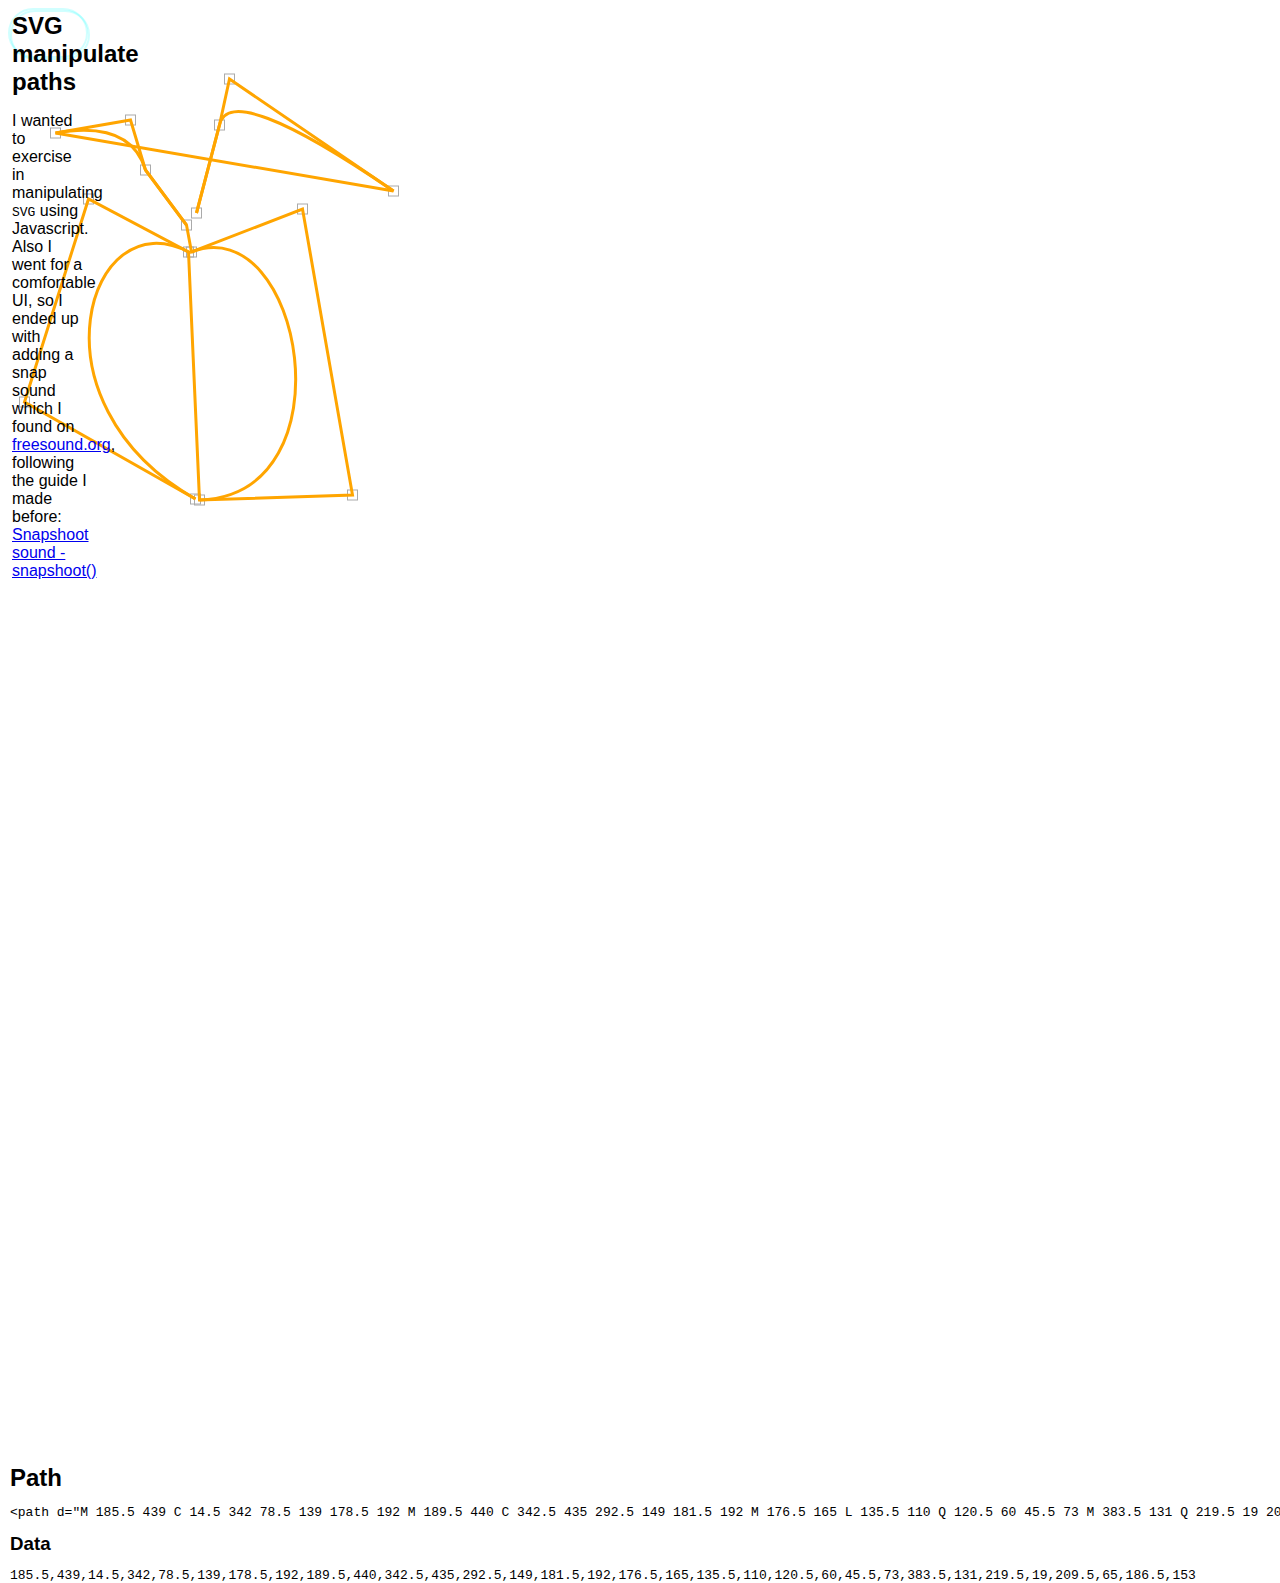
<file: pages/graficos/index.html>
<!doctype html>
<html lang="pt-br">

<head>
	<title>
		Aula HTML 5
	</title>
	<meta charset="utf-8">
	<link rel="stylesheet" type="text/css" href="../../styles/style.css">
	<link rel="stylesheet" href="https://cdn.jsdelivr.net/npm/bootstrap@4.6.1/dist/css/bootstrap.min.css" integrity="sha384-zCbKRCUGaJDkqS1kPbPd7TveP5iyJE0EjAuZQTgFLD2ylzuqKfdKlfG/eSrtxUkn" crossorigin="anonymous">
	<script type="text/javascript" src="./../../scripts/jquery-3.6.0.min.js"></script>
</head>

<body>
	<!-- <div class="box-chart">
		<svg id="chart" viewBox="0 0 1000 500" xmlns="http://www.w3.org/2000/svg">
			<path id="col_1"
				d="  M0,500  					h25.806451612903228  v-0.6373447093142204  	q0,-4 -4,-4  h-17.806451612903228  q-4,0 -4,4  Z"
				fill="#f74567" />
			<path
				d="  M32.25806451612903,500  	h25.806451612903228  v-8.975047315891004  	q0,-4 -4,-4  h-17.806451612903228  q-4,0 -4,4  Z"
				fill="#f74567" />
			<path
				d="  M64.51612903225806,500  	h25.806451612903228  v-23.04184811410238  	q0,-4 -4,-4  h-17.806451612903228  q-4,0 -4,4  Z"
				fill="#f74567" />
			<path
				d="  M96.7741935483871,500  	h25.806451612903228  v-28.342318176314848  	q0,-4 -4,-4  h-17.806451612903228  q-4,0 -4,4  Z"
				fill="#f74567" />
			<path
				d="  M129.03225806451613,500  h25.806451612903228  v-61.49273947645406  	q0,-4 -4,-4  h-17.806451612903228  q-4,0 -4,4  Z"
				fill="#f74567" />
			<path
				d="  M161.29032258064515,500  h25.806451612903228  v-60.79083096442321  	q0,-4 -4,-4  h-17.806451612903228  q-4,0 -4,4  Z"
				fill="#f74567" />
			<path
				d="  M193.5483870967742,500  	h25.806451612903228  v-59.16613449939348  	q0,-4 -4,-4  h-17.806451612903228  q-4,0 -4,4  Z"
				fill="#f74567" />
			<path
				d="  M225.80645161290323,500  h25.806451612903228  v-113.36001190207412  	q0,-4 -4,-4  h-17.806451612903228  q-4,0 -4,4  Z"
				fill="#f74567" />
			<path
				d="  M258.06451612903226,500  h25.806451612903228  v-76.02816364759298  	q0,-4 -4,-4  h-17.806451612903228  q-4,0 -4,4  Z"
				fill="#f74567" />
			<path
				d="  M290.3225806451613,500  	h25.806451612903228  v-94.71559873720969  	q0,-4 -4,-4  h-17.806451612903228  q-4,0 -4,4  Z"
				fill="#f74567" />
			<path
				d="  M322.5806451612903,500  	h25.806451612903228  v-88.67236020489435  	q0,-4 -4,-4  h-17.806451612903228  q-4,0 -4,4  Z"
				fill="#f74567" />
			<path
				d="  M354.83870967741933,500  h25.806451612903228  v-121.23225584801503  	q0,-4 -4,-4  h-17.806451612903228  q-4,0 -4,4  Z"
				fill="#f74567" />
		</svg>
	</div> -->
	<div>
		<!-- HTML START -->
		<div class="container">
			<div class="jumbotron">
				<div class="container">
					<h2>SVG manipulate paths</h2>
					<p>I wanted to exercise in manipulating <code>SVG</code> using Javascript. Also I went for a
						comfortable UI, so I ended up with adding a snap sound which I found on <a
							href="http://www.freesound.org/people/Snapper4298/sounds/177496/">freesound.org</a>,
						following the guide I made before: <a href="https://codepen.io/netsi1964/pen/IHwco">Snapshoot
							sound - snapshoot()</a>
					</p>
				</div>
			</div>
			<div class="row">
				<div class="col-md-6">

					<svg width="500" height="1400">
						<defs>
							<g id="cross">
								<rect x="-5" y="-5" width="10" height="10" fill="none" stroke="#aaa"
									stroke-width="1px" />
							</g>
							<g id="crossFilled">
								<rect x="-5" y="-5" width="10" height="10" fill="orange" stroke="#aaa"
									stroke-width="1px" />
							</g>
						</defs>
						<g id="grid"></g>
						<g id="curve"></g>

					</svg>
				</div>
				<div class="col-md-6">
					<h2>Path</h2>
					<pre class="log"></pre>
					<h3>Data</h3>
					<pre class="data"></pre>
				</div>
			</div>
		</div>
	</div>
	<script type="text/javascript">

		/*********** Sound START  ***********/
		// http://stackoverflow.com/questions/1933969/sound-effects-in-javascript-html5
		var camera = new Audio().canPlayType("audio/ogg; codecs=vorbis") === ""
			? "https://s3-us-west-2.amazonaws.com/s.cdpn.io/9729/snap.wav"
			: "https://s3-us-west-2.amazonaws.com/s.cdpn.io/9729/snap.ogg";
		var snd = new Audio(camera); // buffers automatically when created
		function snap() {
			snd.play();
		}
		/*********** Sound END  ***********/

		var iPosition = 0;

		function points(iCount, current) {
			if (iCount <= 0) {
				iPosition += 1;
				return current;
			}
			if (typeof current !== "undefined") {
				iPosition += 1;
			} else {
				current = "";
			}
			return points(
				--iCount,
				current + "%" + iPosition + "% %" + ++iPosition + "% "
			);
		}

		function addCommand(sType) {
			var ucCommand = sType.toUpperCase();
			if ("ML".indexOf(ucCommand) > -1) {
				return sType + " " + points(1);
			} else {
				if ("C".indexOf(ucCommand) > -1) {
					return sType + " " + points(3);
				} else {
					if ("Q".indexOf(ucCommand) > -1) {
						return sType + " " + points(2);
					}
				}
			}
		}

		function addCommands(sCommands, data) {
			var d = "";
			for (var i = 0; i < sCommands.length; i++) {
				d += addCommand(sCommands.substr(i, 1));
			}
			var result = {
				d: d,
				data: []
			};
			for (var i = 0; i < iPosition; i++) {
				result.data.push(typeof data[i] !== "undefined" ? data[i] : 0);
			}

			return result;
		}

		var cx = 100,
			cy = 250,
			draw = addCommands("MCMCMLQMQL", [
				185.5,
				439,
				14.5,
				342,
				78.5,
				139,
				178.5,
				192,
				189.5,
				440,
				342.5,
				435,
				292.5,
				149,
				181.5,
				192,
				176.5,
				165,
				135.5,
				110,
				120.5,
				60,
				45.5,
				73,
				383.5,
				131,
				219.5,
				19,
				209.5,
				65,
				186.5,
				153
			]),
			curves = [
				{
					d: draw.d,
					init: draw.data
				}
			],
			curve = "",
			currentCurve = 0,
			$curve = $("#curve"),
			$data = $(".data"),
			$log = $(".log"),
			$grid = $("#grid"),
			active = -1;

		function setActive(a) {
			if (a !== active) {
				snap();
			}
			active = a;
		}

		// Find your root SVG element
		var svg = document.querySelector("svg");

		// Create an SVGPoint for future math
		var pt = svg.createSVGPoint();

		// Get point in global SVG space
		function cursorPoint(evt) {
			var touches = evt.changedTouches;
			if (touches) {
				return getXY(touches[0].clientX, touches[0].clientY, true)
			}
			return getXY(evt.clientX, evt.clientY, true);
		}

		function getXY(x, y, inverse) {
			pt.x = x;
			pt.y = y;
			return !!inverse ? pt.matrixTransform(svg.getScreenCTM().inverse()) : pt;
		}

		function generateCurveData(x, y, activePoint) {
			var curveToDraw = curves[currentCurve];
			var d = curveToDraw.d;
			var sHTML = curveToDraw.d;
			var points = curveToDraw.init;
			var ptno = 0;
			for (var point = 0; point < points.length; point += 2) {
				var px = ptno === activePoint
					? x
					: typeof points[point] === "undefined" ? 0 : points[point];
				var py = ptno === activePoint
					? y
					: typeof points[point + 1] === "undefined" ? 0 : points[point + 1];
				curveToDraw.init[point] = px;
				curveToDraw.init[point + 1] = py;
				d = d.replace("%" + point + "%", px).replace("%" + (point + 1) + "%", py);
				sHTML = sHTML
					.replace("%" + point + "%", (ptno === activePoint ? "<mark>" : "") + px)
					.replace(
						"%" + (point + 1) + "%",
						py + (ptno === activePoint ? "</mark>" : "")
					);
				ptno++;
			}
			var curveData = {
				d: d,
				html: sHTML
			};
			return curveData;
		}

		function handleMouseMove(evt) {

			var loc = cursorPoint(evt);
			var x = loc.x;
			var y = loc.y;

			if (evt.buttons !== 0 || curve == "") {
				curve = generateCurveData(x, y, active);
			}

			var grid = curve.d.replace(/[^0-9.]/g, " ").split(" ").filter(function (ele) {
				return ele != "";
			});
			var sGrid = "";
			var ptno = 0;
			var path = "";
			var gridPath = '<path class="gridPath" d="M %path%" />';
			for (var point = 0; point < grid.length; point += 2) {
				var pt = getXY(grid[point], grid[point + 1]);
				sGrid +=
					'<use onmousemove="setActive(' +
					ptno +
					')" xlink:href="#' +
					(ptno == active ? "crossFilled" : "cross") +
					'" x="' +
					pt.x +
					'" y="' +
					pt.y +
					'"  />\n';
				path += (ptno === 1 ? "L " : "") + grid[point] + " " + grid[point + 1] + " ";
				ptno++;
			}
			sGrid += gridPath.replace("%path%", path);
			$log.html('&lt;path d="' + curve.html + '" &gt;');
			$grid.html(sGrid);
			$data.text(curves[currentCurve].init);
			$curve.html('<path d="' + curve.d + '" >');
		}

		svg.addEventListener("mousemove", handleMouseMove, false);
		svg.addEventListener("touchmove", handleMouseMove, false);

		document.addEventListener("keyup", function (evt) {
			switch (evt.keyCode) {
				case 37: // LEFT
					active--;
					break;
				case 39: // RIGHT
					active++;
					break;
			}

		});


		// 3. aug. 2017 Added init draw
		let pseudoEvt = {
			clientX: 0,
			clientY: 0,
			buttons: 0
		}
		handleMouseMove(pseudoEvt)

	</script>
</body>

</html>
</file>
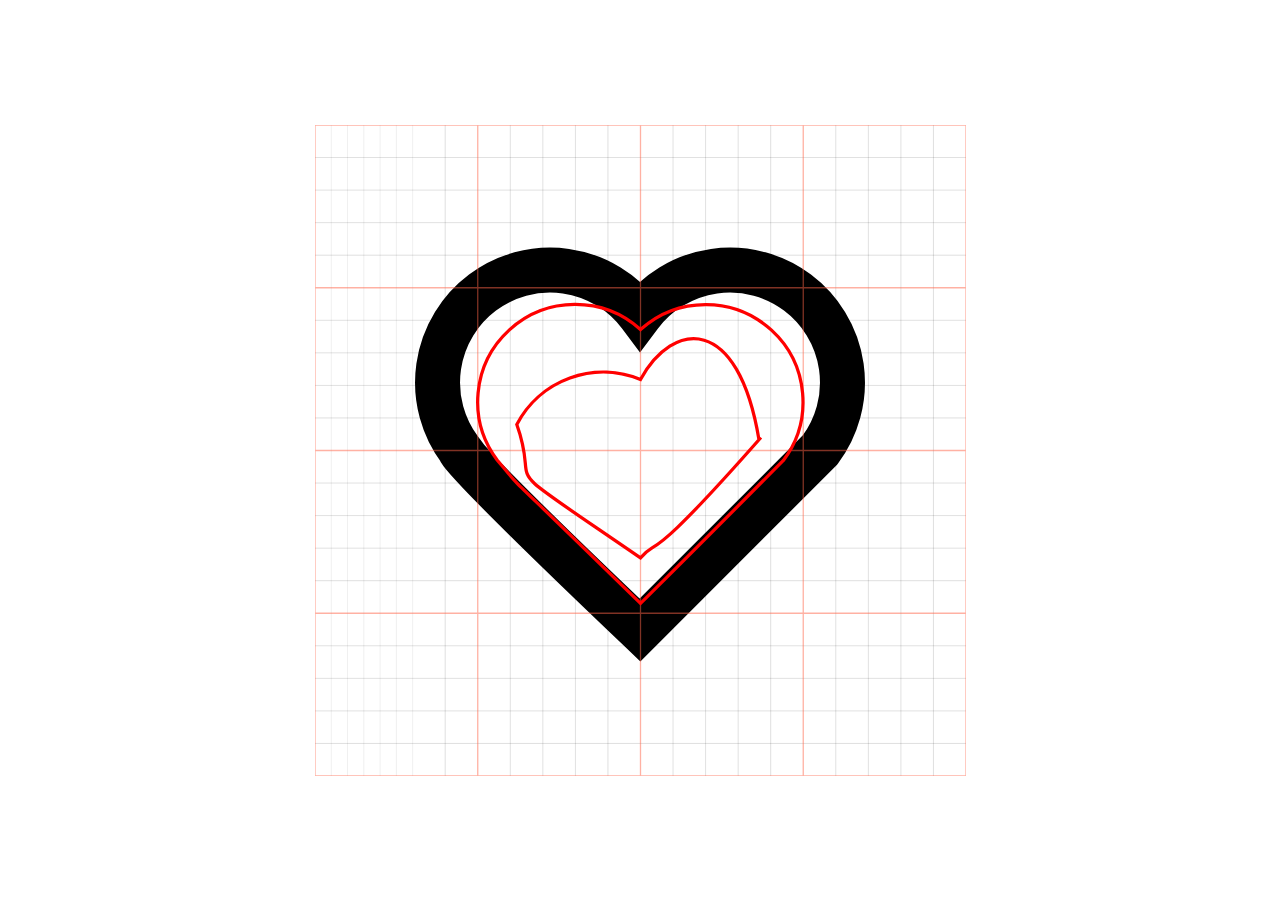
<file: copy.html>
<html>
    <head>

    </head>
    <body style="margin: 0; padding: 0;">
        <div style="width: 100%; height: 100%; 
            display: flex; 
            align-items: center;
            justify-content: center;
            background-position: center;
            background-image: url(./heart.svg); 
            background-repeat: no-repeat;"
            >
            
            <div style="width: 651px; height: 651px;
                margin: 0px auto 0px auto;
                ">
                
                <svg version="1.1" viewBox="0 0 100 100">
                        <path style=" fill: transparent;
                        stroke-opacity: 0.1;
                        stroke: black; 
                        stroke-width: 0.1;"
                        
                        d=" M 5     0   V   100
                            M 10    0   V   100
                            M 15    0   V   100
                            M 20    0   V   100
                            M 30    0   V   100
                            M 35    0   V   100
                            M 40    0   V   100
                            M 45    0   V   100
                            M 55    0   V   100
                            M 60    0   V   100
                            M 65    0   V   100
                            M 70    0   V   100
                            M 80    0   V   100
                            M 85    0   V   100
                            M 90    0   V   100
                            M 95    0   V   100

                            M 0     5   H   100
                            M 0     10  H   100
                            M 0     15  H   100
                            M 0     20  H   100
                            M 0     30  H   100
                            M 0     35  H   100
                            M 0     40  H   100
                            M 0     45  H   100
                            M 0     55  H   100
                            M 0     60  H   100
                            M 0     65  H   100
                            M 0     70  H   100
                            M 0     80  H   100
                            M 0     85  H   100
                            M 0     90  H   100
                            M 0     95  H   100
                        "
                        />

                        <path style=" fill: transparent;
                        stroke-opacity: 0.1;
                        stroke: black; 
                        stroke-width: 0.1;"
                        
                        d=" M 2.5     0   V   100
                            M 7.5    0   V   100
                            M 12.5    0   V   100
                            M 20    0   V   100
                            M 30    0   V   100
                            M 35    0   V   100
                            M 40    0   V   100
                            M 45    0   V   100
                            M 55    0   V   100
                            M 60    0   V   100
                            M 65    0   V   100
                            M 70    0   V   100
                            M 80    0   V   100
                            M 85    0   V   100
                            M 90    0   V   100
                            M 95    0   V   100

                            M 0     5   H   100
                            M 0     10  H   100
                            M 0     15  H   100
                            M 0     20  H   100
                            M 0     30  H   100
                            M 0     35  H   100
                            M 0     40  H   100
                            M 0     45  H   100
                            M 0     55  H   100
                            M 0     60  H   100
                            M 0     65  H   100
                            M 0     70  H   100
                            M 0     80  H   100
                            M 0     85  H   100
                            M 0     90  H   100
                            M 0     95  H   100
                        "
                        />

                        <path style=" fill: transparent;
                        stroke-opacity: 0.5;
                        stroke: tomato; 
                        stroke-width: 0.2;"
                        
                        d=" M 50 0
                            V 100
                            M 25 0
                            V 100
                            M 75 0
                            V 100
                            M 0 0
                            V 100
                            M 100 0
                            V 100
                
                            M 0 50
                            H 100
                            M 0 25
                            H 100
                            M 0 75
                            H 100
                            M 0 0
                            H 100
                            M 0 100
                            H 100

                        "
                        />
                        
                        <path style="
                        fill: transparent;
                        fill-rule: evenodd;
                        
                        stroke: red; 
                        stroke-width: 0.5;"
                        
                        d=" M 71.92 51.56 
                        A 14.95 14.95, 10, 0 0, 50 31.42 
                        A 14.97 14.95, 0, 0 0, 28 51.5 
            
                        C 33 57.3 26 50 50 73.49
                        C 56 67.5 54.2 69.4 71.95 51.52 Z
            
                        M 68.2 48.35 
                        C 65 29 55 30 50 39.1 
                        A 14.97 14.95, 0, 0 0, 31 46 
            
                        C 35 57.3 26   50   50    66.5
                        C 53 63 50 69 68.5 48
                        "
                        />

<!-- 
                        <path style="
                        fill: transparent;
                        fill-rule: evenodd;
                        stroke-linejoin: round;
                        stroke: red;
                        stroke-opacity: 0.5; 
                        stroke-width: 0.3;"
                        
                        d=" M 50 96.5
                            A 46.4  46.4    0 1 1   50.1  96.4999
                            
                            M 20.5  79.5
                            L 25    65
                            A 29    29      0 1 1   36    75.5
                            L 20.5  79.5

                            M 28    72.5
                            L 30    63.5
                            A 24.1  24.1    0 1 1   37    70.2
                            L 28    72.5 Z
                            M 39.1  33
                            C 25    41      55      70,     64.5    56.8
                            C 65.5  52      64      53,     60      50.8
                            C 58    50      58      48.5,   55.5    52
                            C 53.5  54.5    54      54,     52      53.3
                            C 51    52.5    48      52,     43.5    46
                            C 43    44.8    42      44.5,   43.50   43
                            C 47    40      44.3    38.9,   44.1    37.3
                            C 42.6  32      41      33,     39.1    33 Z

                        "
                        /> -->
                        

                </svg> 
            </div>

        </div>
    </body>
</html>


<!-- d=" M 50 96.5
A 46.4  46.4    0 1 1   50.1  96.4999

M 20.5  79.5
L 25    65
A 29    29      0 1 1   36    75.5
L 20.5  79.5

M 28    72.5
L 30    63.5
A 24.1  24.1    0 1 1   37    70.2
L 28    72.5 Z

M 38.8  36.6
C 25.5  46.2    55.5    73.1,   64.5    60
C 65.5  56      64.5    56,     60      54
C 56    52      56.5    54.5,   55      56
C 54    57.5    54      57.5,   52      56.5
C 49    55      45      52,     43.6    49
C 42    46.6    44      46.5,   44      46
C 46.4    44    45      42,     44      40
C 42    37      43.7    35.9,     38.8    36.6
Z" -->
</file>
<file: styles/style.css>
* {
  box-sizing: border-box;
}

body {
  font-family: Arial, Helvetica, sans-serif;
}

h1,
h2,
h3,
h4,
h5 {
  margin: 0;
  padding: 0;
}

.default-scrollbar {
  overflow: auto;
}
.default-scrollbar::-webkit-scrollbar {
  width: 5px;
  height: 5px;
}
.default-scrollbar::-webkit-scrollbar-thumb {
  border-radius: 50px;
  background-color: rgba(50, 50, 50, 0.3);
}

.main-container {
  display: flex;
  justify-content: space-between;
  width: 100vw;
  height: 100%;
  padding: 1rem;
  flex-wrap: wrap;
  background-color: #f2e6ff !important;
}
.main-container .boxes {
  display: flex;
  justify-content: center;
  padding: 1rem;
  background-color: white;
  margin: 1rem 1rem;
  border-radius: 10px;
  box-shadow: 0px 0px 10px 3px rgba(200, 200, 200, 0.3);
  flex-direction: column;
}
.main-container .boxes div {
  width: 150px;
  height: 200px;
  border-radius: 2px;
}
.main-container .boxes p {
  padding: 0rem;
  margin: 0.3rem 0 0 0;
  text-transform: uppercase;
  font-family: Arial;
  font-weight: bold;
  font-size: 0.9rem;
}
.main-container .boxes p::before {
  content: "";
  padding: 0rem 0.5rem;
  border-radius: 2px;
  margin-right: 10px;
}

.bg-gradient1 {
  background-image: linear-gradient(to top right, #db2044, #e233b8);
}
.bg-gradient1 ~ p::before {
  background-color: #db2044;
}
.bg-gradient1 ~ p ~ p::before {
  background-color: #e233b8;
}

.bg-gradient2 {
  background-image: linear-gradient(to top right, #3fff7c, #3ffbe0);
}
.bg-gradient2 ~ p::before {
  background-color: #3fff7c;
}
.bg-gradient2 ~ p ~ p::before {
  background-color: #3ffbe0;
}

.bg-gradient3 {
  background-image: linear-gradient(to top right, #6b2cf5, #d450e6);
}
.bg-gradient3 ~ p::before {
  background-color: #6b2cf5;
}
.bg-gradient3 ~ p ~ p::before {
  background-color: #d450e6;
}

.bg-gradient4 {
  background-image: linear-gradient(to top right, #2f80ff, #3ccbff);
}
.bg-gradient4 ~ p::before {
  background-color: #2f80ff;
}
.bg-gradient4 ~ p ~ p::before {
  background-color: #3ccbff;
}

.bg-gradient5 {
  background-image: linear-gradient(to top right, #ff4ba7, #ffda64);
}
.bg-gradient5 ~ p::before {
  background-color: #ff4ba7;
}
.bg-gradient5 ~ p ~ p::before {
  background-color: #ffda64;
}

.bg-gradient6 {
  background-image: linear-gradient(to top right, #a1ffd9, #f3ff77);
}
.bg-gradient6 ~ p::before {
  background-color: #a1ffd9;
}
.bg-gradient6 ~ p ~ p::before {
  background-color: #f3ff77;
}

.bg-gradient7 {
  background-image: linear-gradient(to top right, #6f085a, #c51c53);
}
.bg-gradient7 ~ p::before {
  background-color: #6f085a;
}
.bg-gradient7 ~ p ~ p::before {
  background-color: #c51c53;
}

.bg-gradient8 {
  background-image: linear-gradient(to top right, #fe3d6c, #fc9995);
}
.bg-gradient8 ~ p::before {
  background-color: #fe3d6c;
}
.bg-gradient8 ~ p ~ p::before {
  background-color: #fc9995;
}

.bg-gradient9 {
  background-image: linear-gradient(to top right, #78DFF2, #f2b5d4);
}
.bg-gradient9 ~ p::before {
  background-color: #78DFF2;
}
.bg-gradient9 ~ p ~ p::before {
  background-color: #f2b5d4;
}

.bg-gradient10 {
  background-image: linear-gradient(to top right, #12c2e9, #f6af59);
}
.bg-gradient10 ~ p::before {
  background-color: #12c2e9;
}
.bg-gradient10 ~ p ~ p::before {
  background-color: #f6af59;
}

.bg-gradient11 {
  background-image: linear-gradient(to top right, #007991, #68dac7);
}
.bg-gradient11 ~ p::before {
  background-color: #007991;
}
.bg-gradient11 ~ p ~ p::before {
  background-color: #68dac7;
}

.bg-gradient12 {
  background-image: linear-gradient(to top right, #d96113, #fed046);
}
.bg-gradient12 ~ p::before {
  background-color: #d96113;
}
.bg-gradient12 ~ p ~ p::before {
  background-color: #fed046;
}

.bg-gradient13 {
  background-image: linear-gradient(to top right, #0099FF, #FF9933);
}
.bg-gradient13 ~ p::before {
  background-color: #0099FF;
}
.bg-gradient13 ~ p ~ p::before {
  background-color: #FF9933;
}

.bg-gradient14 {
  background-image: linear-gradient(to top right, #00FF99, #FF3399);
}
.bg-gradient14 ~ p::before {
  background-color: #00FF99;
}
.bg-gradient14 ~ p ~ p::before {
  background-color: #FF3399;
}

.bg-gradient15 {
  background-image: linear-gradient(to top right, #33CC33, #FF00FF);
}
.bg-gradient15 ~ p::before {
  background-color: #33CC33;
}
.bg-gradient15 ~ p ~ p::before {
  background-color: #FF00FF;
}

.bg-gradient16 {
  background-image: linear-gradient(to top right, #99FF33, #9966FF);
}
.bg-gradient16 ~ p::before {
  background-color: #99FF33;
}
.bg-gradient16 ~ p ~ p::before {
  background-color: #9966FF;
}

.bg-gradient17 {
  background-image: linear-gradient(to top right, #FFFF00, #3366FF);
}
.bg-gradient17 ~ p::before {
  background-color: #FFFF00;
}
.bg-gradient17 ~ p ~ p::before {
  background-color: #3366FF;
}

.bg-gradient18 {
  background-image: linear-gradient(to top right, #003c7f, #ffeda1);
}
.bg-gradient18 ~ p::before {
  background-color: #003c7f;
}
.bg-gradient18 ~ p ~ p::before {
  background-color: #ffeda1;
}

.bg-gradient19 {
  background-image: linear-gradient(to top right, #00406c, #5b535c);
}
.bg-gradient19 ~ p::before {
  background-color: #00406c;
}
.bg-gradient19 ~ p ~ p::before {
  background-color: #5b535c;
}

.bg-gradient20 {
  background-image: linear-gradient(to top right, #004548, #913639);
}
.bg-gradient20 ~ p::before {
  background-color: #004548;
}
.bg-gradient20 ~ p ~ p::before {
  background-color: #913639;
}

.bg-gradient21 {
  background-image: linear-gradient(to top right, #007a83, #ed1e19);
}
.bg-gradient21 ~ p::before {
  background-color: #007a83;
}
.bg-gradient21 ~ p ~ p::before {
  background-color: #ed1e19;
}

.bg-gradient22 {
  background-image: linear-gradient(to top right, #33CCCC, #FF5050);
}
.bg-gradient22 ~ p::before {
  background-color: #33CCCC;
}
.bg-gradient22 ~ p ~ p::before {
  background-color: #FF5050;
}

.bg-gradient23 {
  background-image: linear-gradient(to top right, #ed1e19, #ffe7f0);
}
.bg-gradient23 ~ p::before {
  background-color: #ed1e19;
}
.bg-gradient23 ~ p ~ p::before {
  background-color: #ffe7f0;
}

.bg-gradient24 {
  background-image: linear-gradient(to top right, #007a83, #ffe7f0);
}
.bg-gradient24 ~ p::before {
  background-color: #007a83;
}
.bg-gradient24 ~ p ~ p::before {
  background-color: #ffe7f0;
}

.bg-gradient25 {
  background-image: linear-gradient(to top right, #ffff00, #33cccc);
}
.bg-gradient25 ~ p::before {
  background-color: #ffff00;
}
.bg-gradient25 ~ p ~ p::before {
  background-color: #33cccc;
}

.bg-gradient26 {
  background-image: linear-gradient(to top right, #ff9999, #ffcc99);
}
.bg-gradient26 ~ p::before {
  background-color: #ff9999;
}
.bg-gradient26 ~ p ~ p::before {
  background-color: #ffcc99;
}

.bg-gradient27 {
  background-image: linear-gradient(to top right, #ffcccc, #ccffff);
}
.bg-gradient27 ~ p::before {
  background-color: #ffcccc;
}
.bg-gradient27 ~ p ~ p::before {
  background-color: #ccffff;
}

.bg-gradient28 {
  background-image: linear-gradient(to top right, #ff0066, #cc66ff);
}
.bg-gradient28 ~ p::before {
  background-color: #ff0066;
}
.bg-gradient28 ~ p ~ p::before {
  background-color: #cc66ff;
}

.box-number-spinner {
  background-color: #000d0f !important;
  font-family: "Poppins", sans-serif;
}
.box-number-spinner h3 {
  color: #00deff;
  margin-top: 1rem;
}

/******************************** NUMBER SPINNER ********************************/
.container {
  position: relative;
  width: 80px;
  height: 50px;
  border-radius: 40px;
  border: 2px solid rgba(25, 255, 255, 0.2);
}
.container:hover {
  width: 120px;
  border: 2px solid rgb(255, 255, 255);
}
.container:hover .next {
  opacity: 1;
  right: 20px;
}
.container:hover .prev {
  opacity: 1;
  left: 20px;
}
.container .next,
.container .prev {
  position: absolute;
  top: 50%;
  right: 50px;
  display: block;
  width: 12px;
  height: 12px;
  border-top: 2px solid #fff;
  border-left: 2px solid #fff;
  z-index: 1;
  cursor: pointer;
  opacity: 0;
  transition: 0.5s;
}
.container .next {
  transform: translateY(-50%) rotate(135deg);
}
.container .prev {
  transform: translateY(-50%) rotate(315deg);
}

#box span {
  position: absolute;
  width: 100%;
  height: 100%;
  text-align: center;
  line-height: 46px;
  color: #00deff;
  font-size: 24px;
  font-weight: 700;
  -webkit-user-select: none;
     -moz-user-select: none;
      -ms-user-select: none;
          user-select: none;
  display: none;
}
#box span:nth-child(1) {
  display: initial;
}

.box-input {
  display: inline-flex;
  border-radius: 10px;
  justify-content: space-around;
  align-items: center;
  flex-direction: column;
  padding: 1rem;
  border: 1px solid rgb(233, 230, 230);
  background-color: white;
}

/******************************** SWITCH ********************************/
.switch {
  position: relative;
  display: inline-block;
  width: 44px;
  height: 20px;
}
.switch input {
  opacity: 0;
  width: 0;
  height: 0;
}
.switch input:checked + .slider-switch {
  background-color: red;
}
.switch input:focus + .slider-switch {
  box-shadow: 0 0 1px #ccc;
}
.switch input:checked + .slider-switch:before {
  transform: translateX(24px);
}
.switch .slider-switch {
  position: absolute;
  cursor: pointer;
  top: 0;
  left: 0;
  right: 0;
  bottom: 0;
  background-color: #ccc;
  transition: 0.4s;
  outline: none;
}
.switch .slider-switch:before {
  position: absolute;
  content: "";
  height: 14px;
  width: 14px;
  left: 2.5px;
  bottom: 3px;
  margin-top: 1px;
  background-color: white;
  transition: 0.4s;
}
.switch .slider-switch.round {
  border-radius: 34px;
}
.switch .slider-switch.round:before {
  border-radius: 50%;
}

/******************************** INPUT FILE ********************************/
input[type=file] {
  display: none;
}

.lbl-file {
  background-color: #ff1a1a;
  border-radius: 3px;
  color: #fff;
  cursor: pointer;
  margin: 1rem;
  padding: 6px 19px;
}
.lbl-file:disabled {
  background-color: #555 !important;
  border-radius: 3px;
  color: #555;
  cursor: pointer;
  margin: 1rem;
  padding: 6px 19px;
}
.lbl-file:active {
  background-color: #b30000;
}
.lbl-file:hover {
  background-color: #e60000;
}

/******************************** SPINNER ********************************/
.spinner {
  width: 40px;
  height: 40px;
  border-style: solid;
  border-width: 5px;
  border-bottom-color: transparent !important;
  border-right-color: transparent !important;
  border-radius: 50%;
  margin: 5rem auto;
  -webkit-animation: spin 0.5s linear infinite;
          animation: spin 0.5s linear infinite;
}

@-webkit-keyframes spin {
  0% {
    border-color: rgb(0, 200, 10);
    left: 0;
    top: 0;
  }
  25% {
    border-color: rgb(0, 200, 60);
    left: 200;
    top: 0;
  }
  50% {
    border-color: rgb(0, 200, 110);
    left: 200;
    top: 200;
  }
  75% {
    border-color: rgb(0, 200, 160);
    left: 0;
    top: 200;
  }
  100% {
    border-color: rgb(0, 200, 210);
    left: 0;
    top: 0;
    transform: rotate(360deg);
  }
}

@keyframes spin {
  0% {
    border-color: rgb(0, 200, 10);
    left: 0;
    top: 0;
  }
  25% {
    border-color: rgb(0, 200, 60);
    left: 200;
    top: 0;
  }
  50% {
    border-color: rgb(0, 200, 110);
    left: 200;
    top: 200;
  }
  75% {
    border-color: rgb(0, 200, 160);
    left: 0;
    top: 200;
  }
  100% {
    border-color: rgb(0, 200, 210);
    left: 0;
    top: 0;
    transform: rotate(360deg);
  }
}
.txt-spinner {
  -webkit-animation: load 2s linear infinite;
          animation: load 2s linear infinite;
}

@-webkit-keyframes load {
  0% {
    color: rgb(0, 200, 0);
  }
  25% {
    color: rgb(0, 200, 64);
  }
  50% {
    color: rgb(0, 200, 128);
  }
  75% {
    color: rgb(0, 200, 191);
  }
  100% {
    color: rgb(0, 200, 255);
  }
}

@keyframes load {
  0% {
    color: rgb(0, 200, 0);
  }
  25% {
    color: rgb(0, 200, 64);
  }
  50% {
    color: rgb(0, 200, 128);
  }
  75% {
    color: rgb(0, 200, 191);
  }
  100% {
    color: rgb(0, 200, 255);
  }
}
.box-chart {
  width: 100vw;
  height: 100vh;
  display: flex;
}
.box-chart svg {
  width: 100%;
  height: 100%;
}

path {
  stroke: orange;
  stroke-width: 3px;
  fill: none;
}
path svg {
  box-shadow: 0 0 2px black;
}
path svg .gridPath {
  stroke: rgba(0, 0, 200, 0.4);
  stroke-width: 1px;
  stroke-dasharray: 2, 1;
}

mark {
  background: orange;
}

.nav {
  display: flex;
  width: 100%;
  padding: 1.5rem;
  background-color: white;
  border-bottom: 1px solid rgb(233, 230, 230);
  position: -webkit-sticky;
  position: sticky;
  top: 0;
  z-index: 1;
  /* box-shadow: 0px 0px 10px 2px rgba(100, 100, 100, 0.2); */
}
.nav a {
  text-decoration: none;
  font-weight: bold;
  color: #007991;
  margin: 0rem 1rem;
}/*# sourceMappingURL=style.css.map */
</file>
